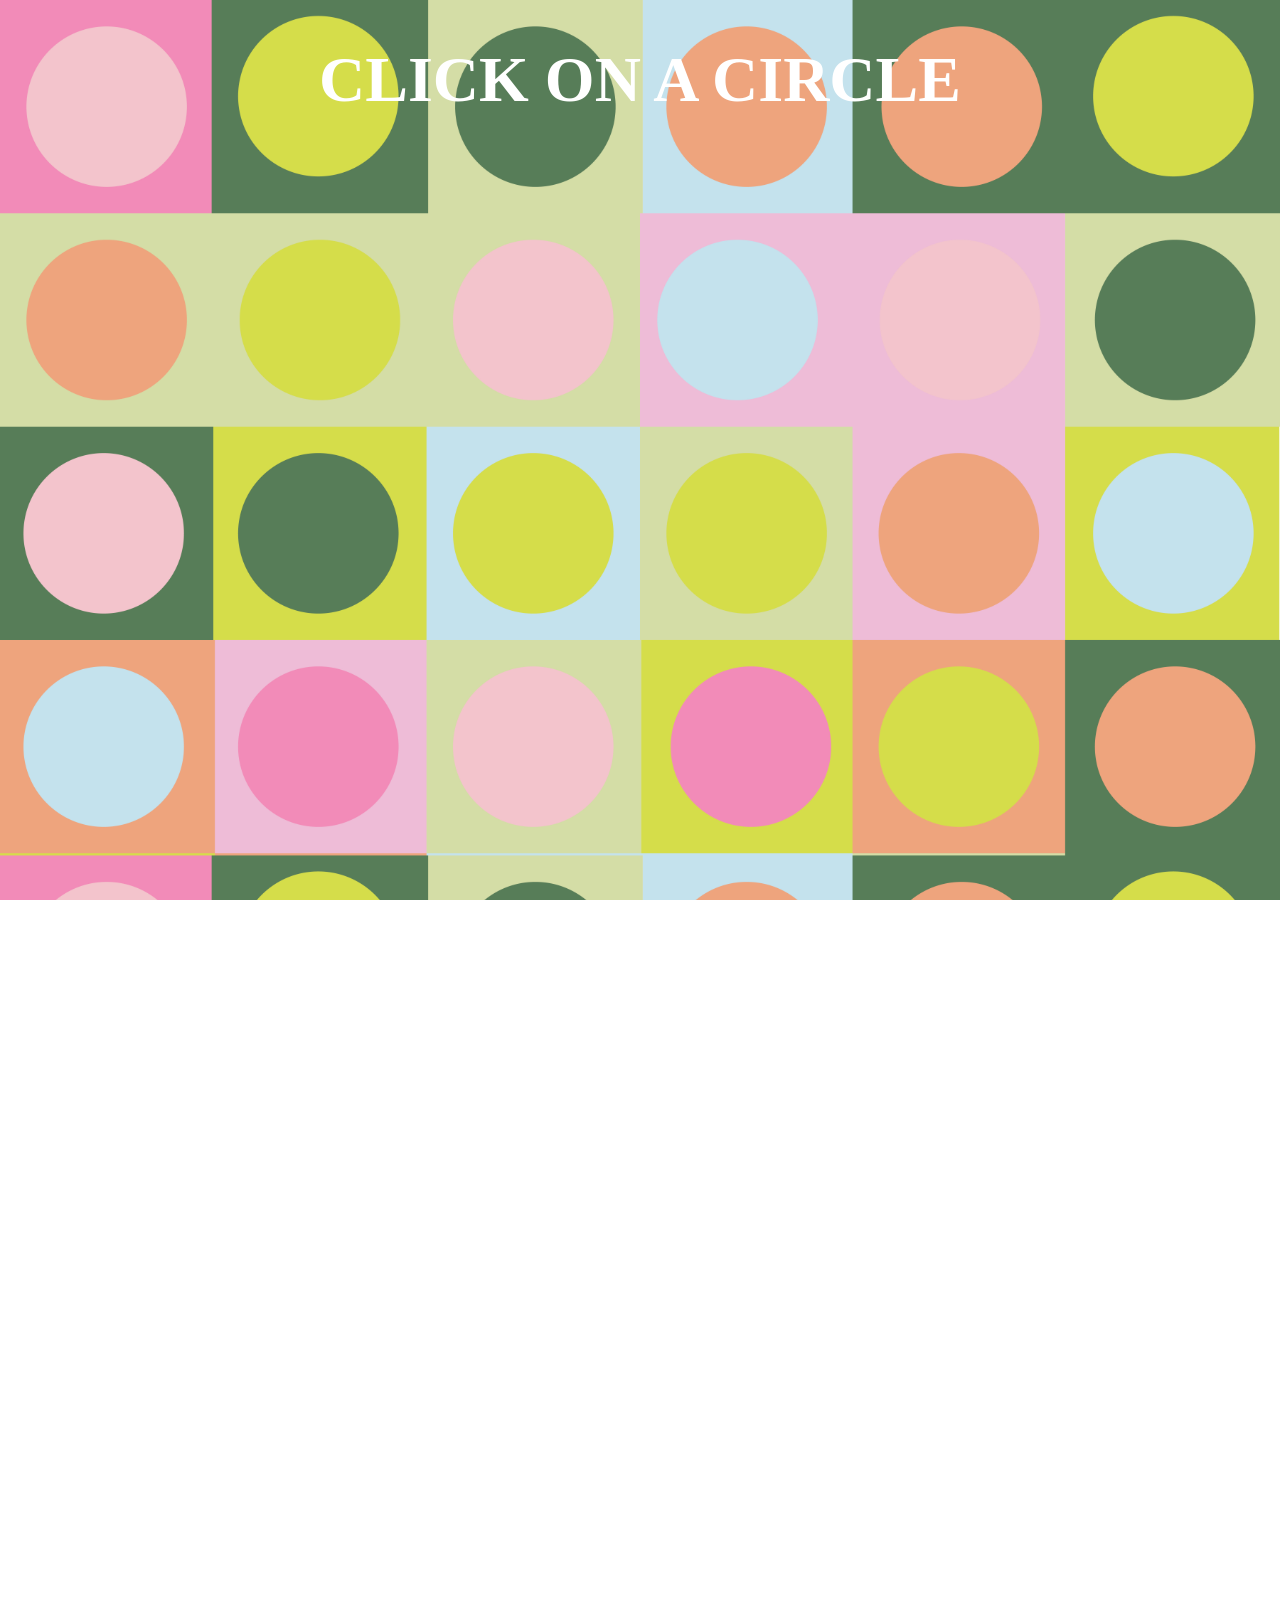
<file: index.html>
<!DOCTYPE html>
<html lang="en">
<head>
    <meta charset="UTF-8">
    <meta name="viewport" content="width=device-width, initial-scale=1.0">
    <title>Net Art!</title>
</head>
<body>
  


</body>
</html>

<link rel="stylesheet" href="stylesheet.css">

<div class="grid-container">
  <div class="grid-item central-cell"><div class="circle">
    <div class="shape circle" tabindex="0"></div>
 <img src="0_34000_00440_9_701_44000_136_Item_Front.png" alt="Revealed Image" class="reveal-image">
 <div class="absolute-overlay">
    <h1 class="flash-smooth">CLICK ON A CIRCLE</h1>
  </div>
</div></div>

  <div class="grid-item central-cell"><div class="circle">
   <div class="shape circle" tabindex="0"></div>
 <img src="10-2-jeans-picture.png" alt="Revealed Image" class="reveal-image">
 </div></div>

  <div class="grid-item central-cell"><div class="circle">
     <div class="shape circle" tabindex="0"></div>
 <img src="ai-generated-cheese-pizza-isolated-on-transparent-background-png.png" alt="Revealed Image" class="reveal-image">
  </div></div>

  <div class="grid-item central-cell"><div class="circle">
     <div class="shape circle" tabindex="0"></div>
 <img src="black-billiard-ball-with-number-eight-cut-out-png.png" alt="Revealed Image" class="reveal-image">
  </div></div>

  <div class="grid-item central-cell"><div class="circle">
     <div class="shape circle" tabindex="0"></div>
 <img src="brain_PNG4.png" alt="Revealed Image" class="reveal-image">
  </div></div>

  <div class="grid-item central-cell"><div class="circle">
 <div class="shape circle" tabindex="0"></div>
 <img src="Default_Male_Mii.png" alt="Revealed Image" class="reveal-image">
  </div></div>

<div class="grid-item central-cell">
  <div class="circle">
    <a href="new.html" class="shape-link">
      <div class="shape circle" tabindex="0"></div>
    </a>
  </div>
</div>

  <div class="grid-item central-cell"><div class="circle">
     <div class="shape circle" tabindex="0"></div>
 <img src="bed-on-transparent-background-png.png" alt="Revealed Image" class="reveal-image">
  </div></div>

  <div class="grid-item central-cell"><div class="circle">
     <div class="shape circle" tabindex="0"></div>
 <img src="realistic-3d-human-molar-tooth-isolated-on-transparent-background-free-png.png" alt="Revealed Image" class="reveal-image">
  </div></div>
  <div class="grid-item central-cell"><div class="circle">
 <div class="shape circle" tabindex="0"></div>
 <img src="pngtree-off-road-car-tire-on-transparent-background-png-image_21018600.png" alt="Revealed Image" class="reveal-image">
  </div></div>

  <div class="grid-item central-cell"><div class="circle">
 <div class="shape circle" tabindex="0"></div>
 <img src="pngtree-wooden-cross-png-image_12783312.png" alt="Revealed Image" class="reveal-image">
  </div></div>

  <div class="grid-item central-cell"><div class="circle">
 <div class="shape circle" tabindex="0"></div>
 <img src="pngtree-fresh-apple-fruit-red-png-image_10203073.png" alt="Revealed Image" class="reveal-image">
  </div></div>

  <div class="grid-item central-cell"><div class="circle">
     <div class="shape circle" tabindex="0"></div>
 <img src="pngtree-pepperoni-pizza-isolated-with-clipping-path-png-image_9221595.png" alt="Revealed Image" class="reveal-image">
  </div></div>

  <div class="grid-item central-cell"><div class="circle">
 <div class="shape circle" tabindex="0"></div>
 <img src="pngtree-black-white-cute-guinea-pig-on-transparent-background-png-image_15747938.png" alt="Revealed Image" class="reveal-image">
  </div></div>

  <div class="grid-item central-cell">
  <div class="circle">
    <a href="gagged.html" class="shape-link">
      <div class="shape circle" tabindex="0"></div>
    </a>
  </div>
</div>

  <div class="grid-item central-cell"><div class="circle">
 <div class="shape circle" tabindex="0"></div>
 <img src="sword-on-a-transparent-background-free-png.webp" alt="Revealed Image" class="reveal-image">
  </div></div>

  <div class="grid-item central-cell"><div class="circle">
 <div class="shape circle" tabindex="0"></div>
 <img src="143969-great-sphinx-of-giza.png" alt="Revealed Image" class="reveal-image">
  </div></div>
  
  <div class="grid-item central-cell"><div class="circle">
<div class="shape circle" tabindex="0"></div>
 <img src="chair.png" alt="Revealed Image" class="reveal-image">
  </div></div>

  <div class="grid-item central-cell"><div class="circle">
    <div class="shape circle" tabindex="0"></div>
 <img src="323000_mus_dual-700x700.webp" alt="Revealed Image" class="reveal-image">
  </div></div>


<div class="grid-item central-cell">
  <div class="circle">
    <a href="beyonce.html" class="shape-link">
      <div class="shape circle" tabindex="0"></div>
    </a>
  </div>
</div>


  <div class="grid-item central-cell"><div class="circle">
      <div class="shape circle" tabindex="0"></div>
 <img src="tumblr_726538303eb822cdb2f50c73984b1557_86474b28_400.webp" alt="Revealed Image" class="reveal-image">
  </div></div>

  <div class="grid-item central-cell">
  <div class="circle">
    <a href="hotdog.html" class="shape-link">
      <div class="shape circle" tabindex="0"></div>
    </a>
  </div>
</div>

   <div class="grid-item central-cell">
  <div class="circle">
    <a href="gap.html" class="shape-link">
      <div class="shape circle" tabindex="0"></div>
    </a>
  </div>
</div>

  <div class="grid-item central-cell"><div class="circle">
     <div class="shape circle" tabindex="0"></div>
 <img src="164866-water-bottle-free-png-hq.png" alt="Revealed Image" class="reveal-image">
  </div></div>

  <div class="grid-item central-cell"><div class="circle">
     <div class="shape circle" tabindex="0"></div>
 <img src="black-billiard-ball-with-number-eight-cut-out-png.png" alt="Revealed Image" class="reveal-image">
  </div></div>

  <div class="grid-item central-cell"><div class="circle">
     <div class="shape circle" tabindex="0"></div>
 <img src="brain_PNG4.png" alt="Revealed Image" class="reveal-image">
  </div></div>

  <div class="grid-item central-cell"><div class="circle">
 <div class="shape circle" tabindex="0"></div>
 <img src="Default_Male_Mii.png" alt="Revealed Image" class="reveal-image">
  </div></div>

  <div class="grid-item central-cell"><div class="circle">
     <div class="shape circle" tabindex="0"></div>
 <img src="164866-water-bottle-free-png-hq.png" alt="Revealed Image" class="reveal-image">
  </div></div>

  <div class="grid-item central-cell">
  <div class="circle">
    <a href="https://youtu.be/r3-Y31ONZuI" target="_blank" rel="noopener" class="video-link">
      <div class="shape circle" tabindex="0"></div>
    </a>
    <img src="pngtree-two-dollars-isolated-on-white-background-usd-photo-png-image_13762109.png" alt="Revealed Image" class="reveal-image">
  </div>
</div>

  <div class="grid-item central-cell"><div class="circle">
     <div class="shape circle" tabindex="0"></div>
 <img src="bed-on-transparent-background-png.png" alt="Revealed Image" class="reveal-image">
  </div></div>

  <div class="grid-item central-cell"><div class="circle">
     <div class="shape circle" tabindex="0"></div>
 <img src="realistic-3d-human-molar-tooth-isolated-on-transparent-background-free-png.png" alt="Revealed Image" class="reveal-image">
  </div></div>
  <div class="grid-item central-cell"><div class="circle">
 <div class="shape circle" tabindex="0"></div>
 <img src="lightsaber_PNG18.png" alt="Revealed Image" class="reveal-image">
  </div></div>

  <div class="grid-item central-cell"><div class="circle">
 <div class="shape circle" tabindex="0"></div>
 <img src="pngtree-wooden-cross-png-image_12783312.png" alt="Revealed Image" class="reveal-image">
  </div></div>

  <div class="grid-item central-cell"><div class="circle">
 <div class="shape circle" tabindex="0"></div>
 <img src="pngtree-fresh-apple-fruit-red-png-image_10203073.png" alt="Revealed Image" class="reveal-image">
  </div></div>

  <div class="grid-item central-cell"><div class="circle">
     <div class="shape circle" tabindex="0"></div>
 <img src="pngtree-pepperoni-pizza-isolated-with-clipping-path-png-image_9221595.png" alt="Revealed Image" class="reveal-image">
  </div></div>

  <div class="grid-item central-cell"><div class="circle">
 <div class="shape circle" tabindex="0"></div>
 <img src="pngtree-black-white-cute-guinea-pig-on-transparent-background-png-image_15747938.png" alt="Revealed Image" class="reveal-image">
  </div></div>

  <div class="grid-item central-cell"><div class="circle">
 <div class="shape circle" tabindex="0"></div>
 <img src="simple-yellow-star-on-transparent-free-png.png" alt="Revealed Image" class="reveal-image">
  </div></div>

  <div class="grid-item central-cell"><div class="circle">
 <div class="shape circle" tabindex="0"></div>
 <img src="sword-on-a-transparent-background-free-png.webp" alt="Revealed Image" class="reveal-image">
  </div></div>

  <div class="grid-item central-cell"><div class="circle">
 <div class="shape circle" tabindex="0"></div>
 <img src="143969-great-sphinx-of-giza.png" alt="Revealed Image" class="reveal-image">
  </div></div>
  
  <div class="grid-item central-cell"><div class="circle">
<div class="shape circle" tabindex="0"></div>
 <img src="chair.png" alt="Revealed Image" class="reveal-image">
  </div></div>

  <div class="grid-item central-cell"><div class="circle">
    <div class="shape circle" tabindex="0"></div>
    <a href="new.html" class="shape-link">
  <div class="circle"></div>
</a>
  </div></div>

  <div class="grid-item central-cell"><div class="circle">
    <div class="shape circle" tabindex="0"></div>
 <img src="323000_mus_dual-700x700.webp" alt="Revealed Image" class="reveal-image">
  </div></div>
  <div class="grid-item central-cell"><div class="circle">
    <div class="shape circle" tabindex="0"></div>
 <img src="pngtree-two-dollars-isolated-on-white-background-usd-photo-png-image_13762109.png" alt="Revealed Image" class="reveal-image">
  </div></div>
  <div class="grid-item central-cell"><div class="circle">
      <div class="shape circle" tabindex="0"></div>
 <img src="tumblr_726538303eb822cdb2f50c73984b1557_86474b28_400.webp" alt="Revealed Image" class="reveal-image">
  </div></div>
  <div class="grid-item central-cell"><div class="circle">
      <div class="shape circle" tabindex="0"></div>
 <img src="gingerbread-man-holiday-cookie-with-transparent-background-for-graphic-design-and-decor-png.png" alt="Revealed Image" class="reveal-image">
  </div></div>

  <div class="grid-item central-cell"><div class="circle">
      <div class="shape circle" tabindex="0"></div>
 <img src="7-2-trash-can-png.png" alt="Revealed Image" class="reveal-image">
  </div></div>
    <div class="grid-item central-cell"><div class="circle">
 <div class="shape circle" tabindex="0"></div>
 <img src="143969-great-sphinx-of-giza.png" alt="Revealed Image" class="reveal-image">
  </div></div>
  
  <div class="grid-item central-cell"><div class="circle">
<div class="shape circle" tabindex="0"></div>
 <img src="chair.png" alt="Revealed Image" class="reveal-image">
  </div></div>

</div>
</div>
</file>
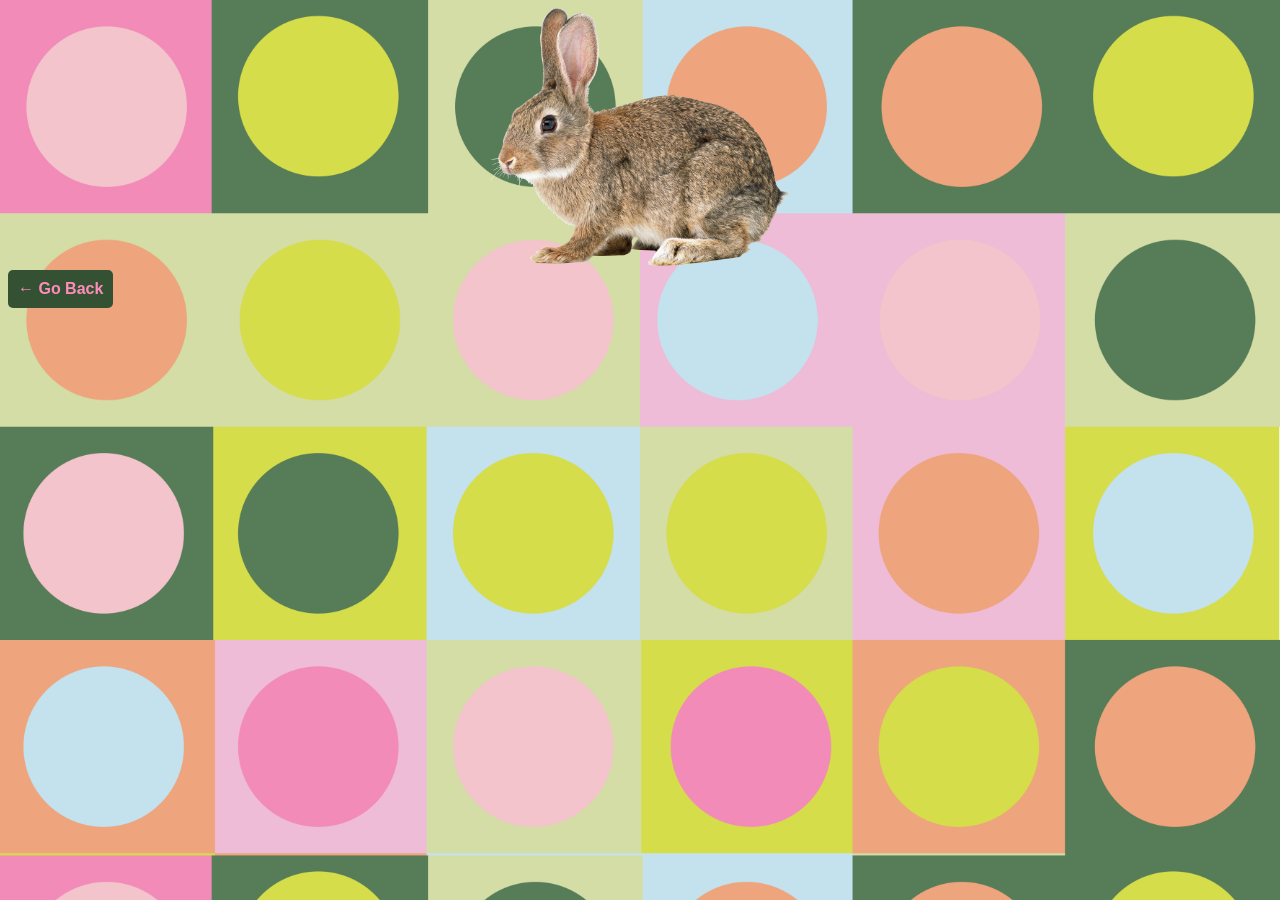
<file: beyonce.html>
<!DOCTYPE html>
<html lang="en">
<head>
    <meta charset="UTF-8">
    <meta name="viewport" content="width=device-width, initial-scale=1.0">
    <title>beyonce</title>
</head>
<body>
      <div class="link-container"><a class="photo-link" href="https://www.youtube.com/watch?v=coDv0hURK2I"><img src="rabbit_PNG3790.png" width="100%" height="auto"></a> 
</div>
     <a href="#" onclick="history.back(); return false;" class="back-btn">
  ← Go Back
</a>
</body>
</html>

 <link rel="stylesheet" href="stylesheet.css">
</file>
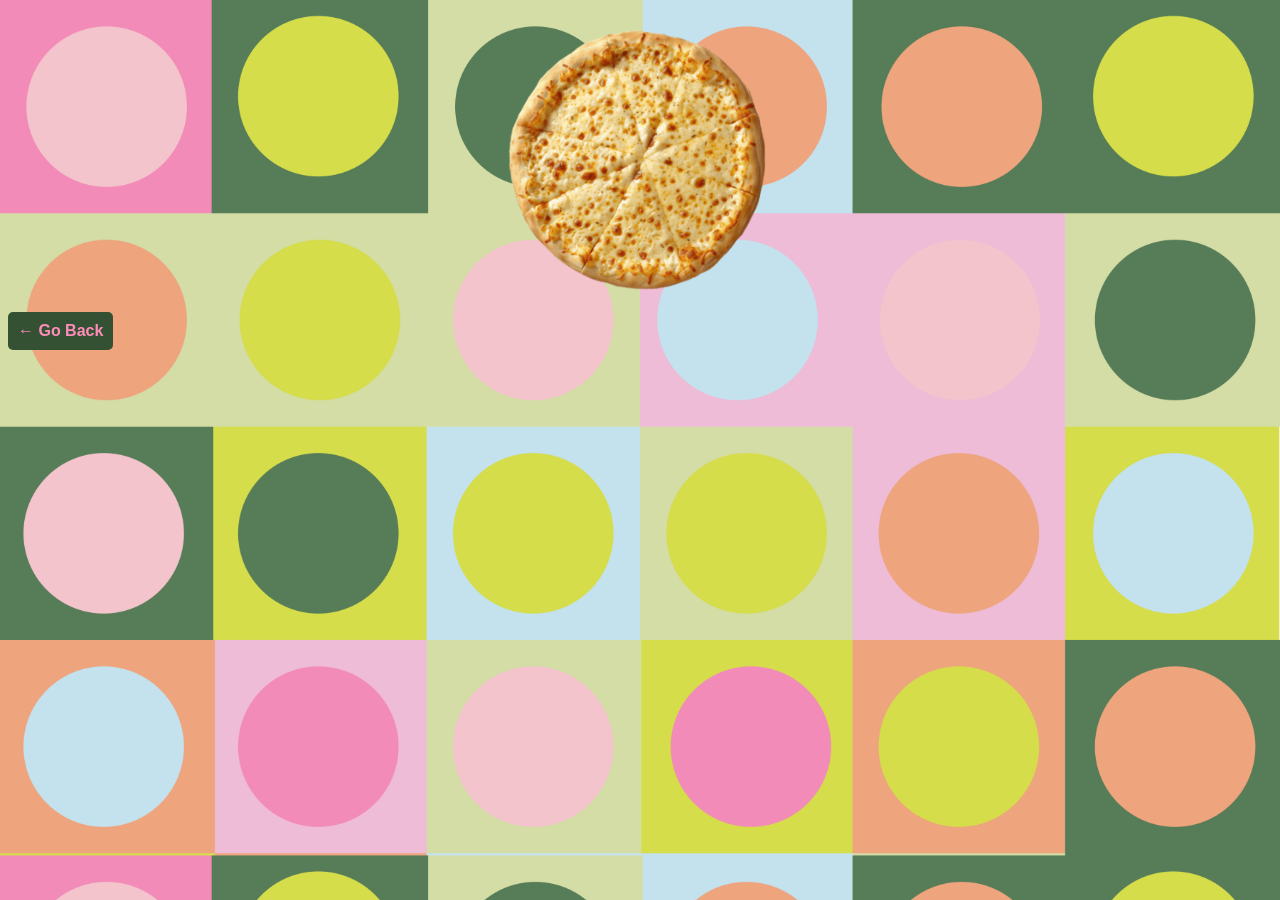
<file: gagged.html>
<!DOCTYPE html>
<html lang="en">
<head>
    <meta charset="UTF-8">
    <meta name="viewport" content="width=device-width, initial-scale=1.0">
    <title>Document</title>
</head>
<body>
  <div class="link-container"><a class="photo-link" href="https://mindprofile.co/attachment-styles?gad_source=1&gad_campaignid=24362184947&gbraid=0AAAABDA70sm7urb4D9pH5AUwPqzxKZ2es&gclid=Cj0KCQiA77DXBhCHARIsAHf2MNo44eA_FyUHXpT1_OHtwkEP6nKrXYvH1JEOZp_r0O-lhrJXIys6tyUaAkelEALw_wcB"><img src="ai-generated-cheese-pizza-isolated-on-transparent-background-png.png" width="100%" height="auto"></a> 
</div>

 <a href="#" onclick="history.back(); return false;" class="back-btn">
  ← Go Back
  </a>
</body>
</html>


 <link rel="stylesheet" href="stylesheet.css">
</file>
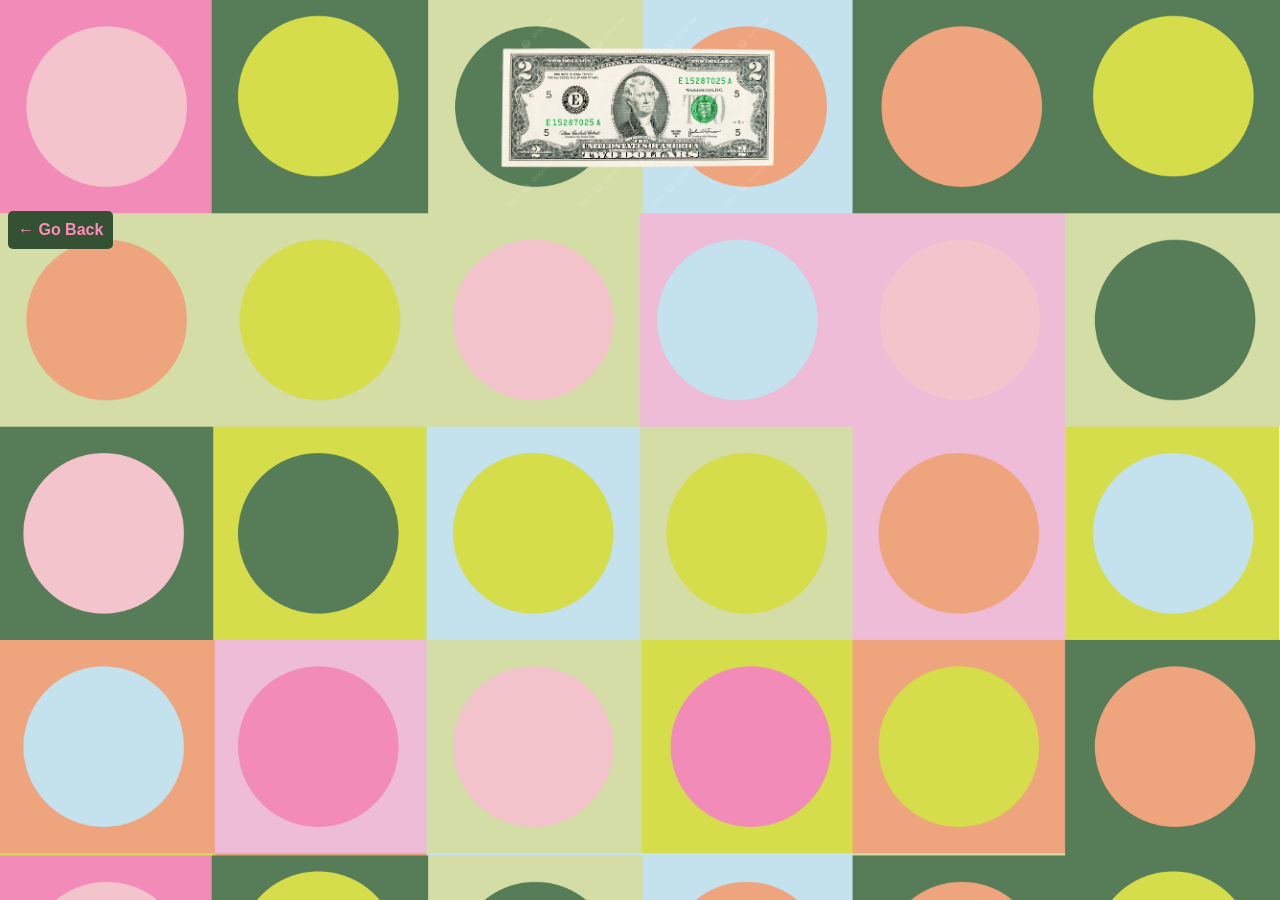
<file: gap.html>
<!DOCTYPE html>
<html lang="en">
<head>
    <meta charset="UTF-8">
    <meta name="viewport" content="width=device-width, initial-scale=1.0">
    <title>Document</title>
</head>
<body>
     <div class="link-container"><a class="photo-link" href="https://www.youtube.com/watch?v=g_l-ps0Hrv4&list=RDg_l-ps0Hrv4"><img src="pngtree-two-dollars-isolated-on-white-background-usd-photo-png-image_13762109.png" width="100%" height="auto"></a> 
</div>
     <a href="#" onclick="history.back(); return false;" class="back-btn">
  ← Go Back
  </a>
</body>
</html>

 <link rel="stylesheet" href="stylesheet.css">
</file>
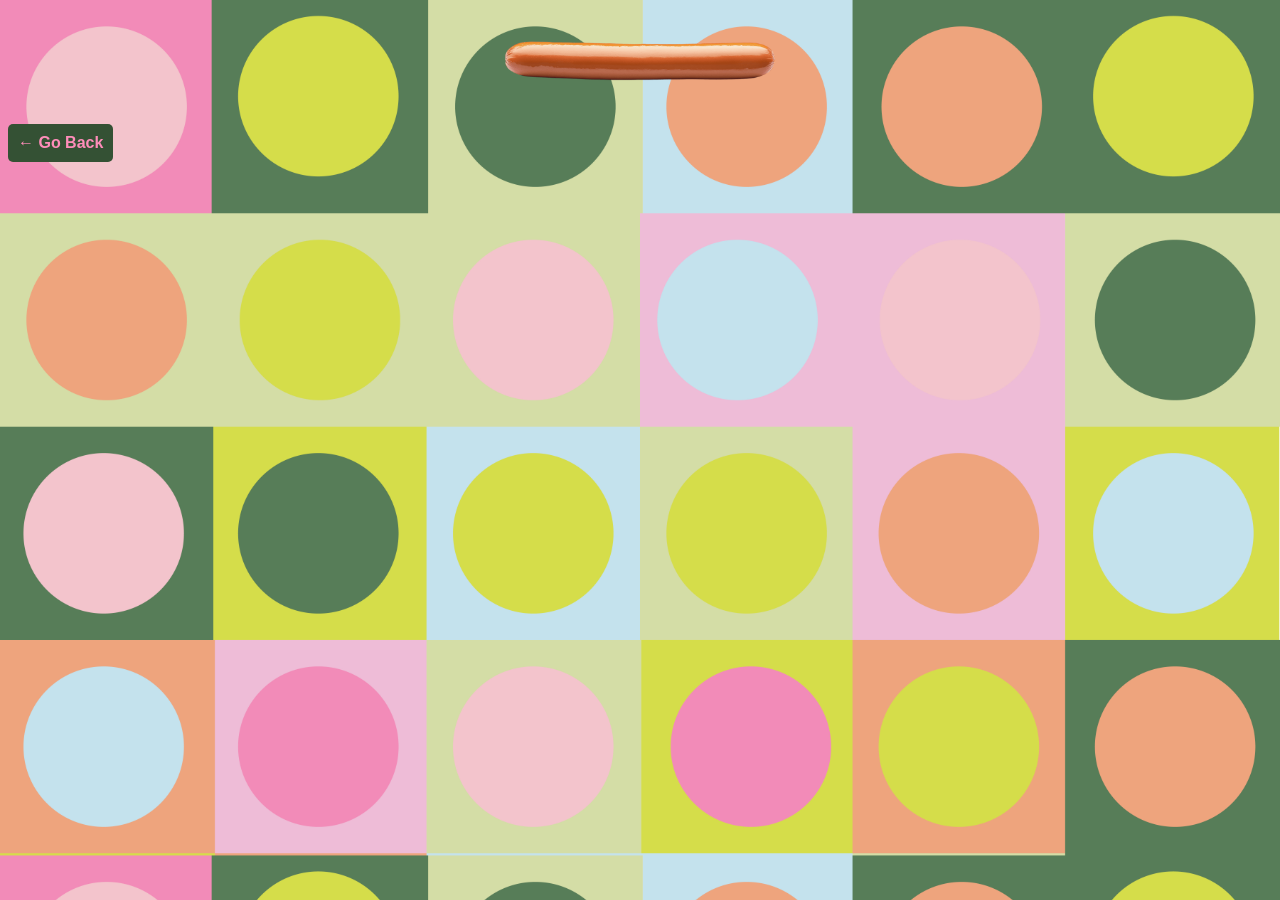
<file: hotdog.html>
<!DOCTYPE html>
<html lang="en">
<head>
    <meta charset="UTF-8">
    <meta name="viewport" content="width=device-width, initial-scale=1.0">
    <title>hotdog</title>
</head>
<body>
         <div class="link-container"><a class="photo-link" href="https://www.youtube.com/watch?v=QnrTiuqSLGQ"><img src="delicious-long-hot-dog-ready-to-be-enjoyed-isolated-on-a-pure-white-background-png.png" image 
            width="500px" height="auto"></a> 
</div>
     <a href="#" onclick="history.back(); return false;" class="back-btn">
  ← Go Back
</a>
</body>
</html>

<link rel="stylesheet" href="stylesheet.css">
</file>
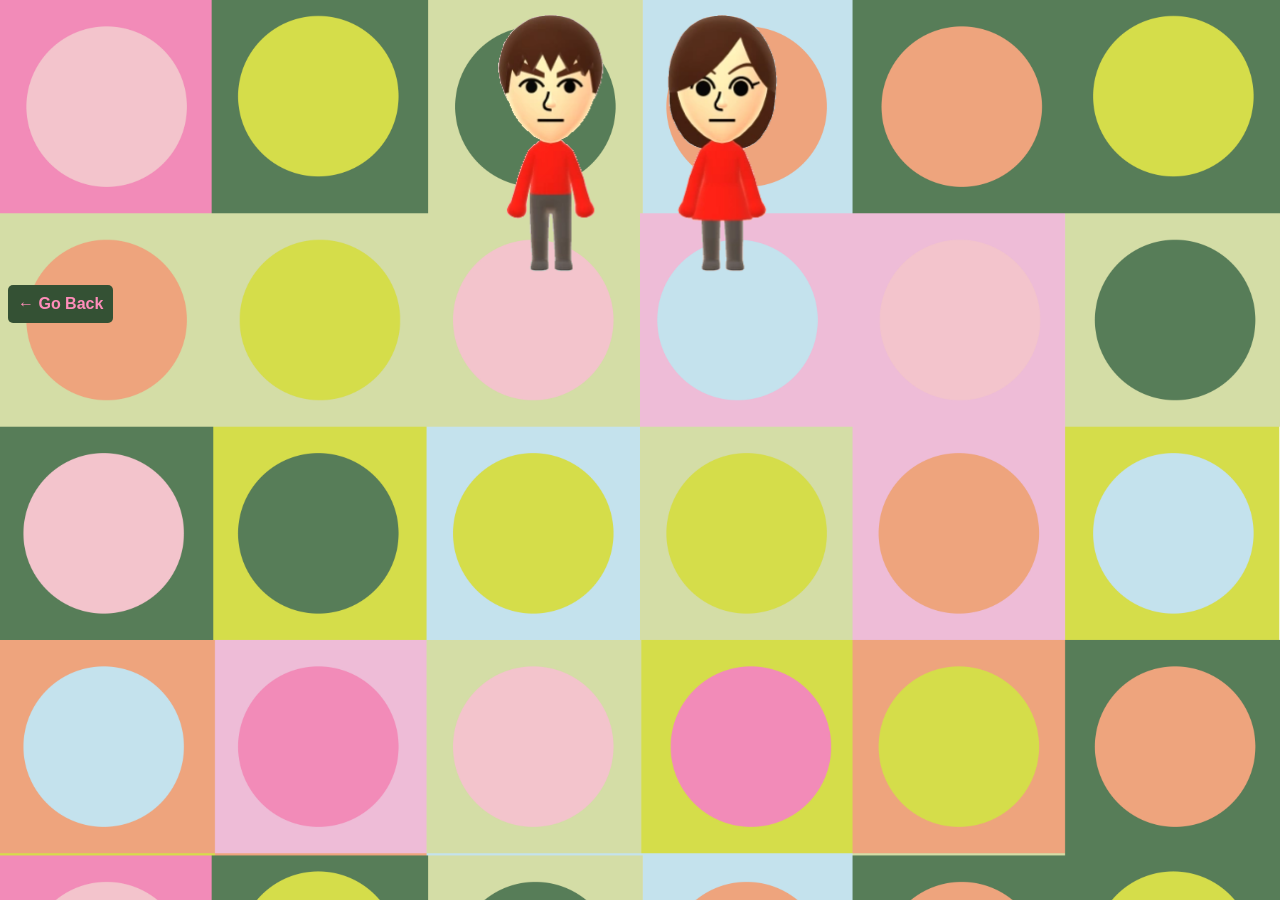
<file: new.html>
<!DOCTYPE html>
<html lang="en">
<head>
    <meta charset="UTF-8">
    <meta name="viewport" content="width=device-width, initial-scale=1.0">
    <title>Document</title>
</head>
<body>

    <div class="link-container"><a class="photo-link" href="https://www.youtube.com/watch?v=aA1zOBQ5WcI"><img src="DefaultMiis.webp" width="100%" height="auto"></a> 
</div>

          <a href="#" onclick="history.back(); return false;" class="back-btn">
  ← Go Back
</a>
    </div>
</body>
</html>

  <link rel="stylesheet" href="stylesheet.css">
</file>
<file: stylesheet.css>
html{
   background-image: url(website_background2.jpg);
   background-size: 100%;
   /*background-repeat: repeat-y;*/
   /*background-position: 50% 50%;*/
   background-attachment: fixed;

}

.grid-container {
display: grid;
grid-template-columns: (6, 200px);
gap: 0px;
height: 750px;
row-gap: 40px;  


grid-template-areas:
"1 2 3 4 5 6";
}

  .central-cell {
  display: grid;
  place-items: center;
}

.circle {
  width: 80%;            
  aspect-ratio: 1;      
  border-radius: 50%;    
  display: flex;
  align-items: center;
  justify-content: center;
  cursor: pointer;
  outline: none;
  transition: background 0.3s;
}
    
.reveal-image {
    position: absolute;
  top: 50;
  left: 50;
  width: 100%;
  height: 100%;   
    object-fit: cover;
  border-radius: 50%;  
  pointer-events: none; 
  display: none;
   width: 200%;  
   align-items: center;
  justify-content: center;          
    width: var(--shape-size);
  height: var(--shape-size);
  aspect-ratio: 1;
  object-fit: cover;
  object-position: center;   
    opacity: 0;
  visibility: hidden;
  transform: scale(0.8); 
  transition: opacity 0.4s ease, transform 0.4s ease, visibility 0.4s;
}

.circle:focus + .reveal-image {
  display: block;
  opacity: 1;
  visibility: visible;
  transform: scale(1);
}

.trigger-shape,
.revealed-image {
  grid-column: 1;
  grid-row: 1;
  width: 100%;
  height: 100%;
}


:root {
  --shape-size: 200px;
}

.shape-link:hover .circle {
  transform: scale(1.05);
}
  .shape-link {
  display: inline-block;
  text-decoration: none;
}

.absolute-overlay {
   pointer-events: none; /* Mouse actions completely ignore this layer */
  z-index: 10;
  position:absolute;
  top: 0;
  left: 0;
  width: 100%;
  height: 100%;
  color: white;
  z-index: 10;
  text-align: center;
}

@keyframes colorShift {
  0% { color: #ff0055; }    /* Red-Pink */
  33% { color: #00ffcc; }   /* Turquoise */
  66% { color: #ffcc00; }   /* Gold/Yellow */
  100% { color: #ff0055; }  /* Loop back to the start color */
}
.flash-smooth {
  font-size: 4rem;
  font-weight: bold;
  animation: colorShift 2s linear infinite;
}

.grid-item.central-cell .video-link {
  grid-column: 1;
  grid-row: 1;
  width: 100%;
  height: 100%;
  display: block; /* Makes the entire block clickable */
  z-index: 2;  
}

.grid-item.central-cell .shape-link {
  grid-column: 1;
  grid-row: 1;
  width: 100%;
  height: 100%;
  display: block;   
  cursor: pointer; 
  z-index: 2;      
}

.video-container {
  display: flex;
  justify-content: center; /* Centers the video horizontally */
  align-items: center;     /* Centers the video vertically (if container has height) */
  width: 100%;
}

.back-btn {
  display: inline-block;
  padding: 10px 10px;
  background-color: #345134;
  color: #ff8dba;
  text-decoration: none;
  border-radius: 5px;
  font-family: sans-serif;
  font-weight: bold;
  transition: background-color 0.2s ease;
}

.back-btn:hover {
  background-color: #dbff71;
}

.link-container {
  display: flex;
  justify-content: center; /* Centers the link and image horizontally */
  width: 100%;
}
.photo-link img {
  width: 300px; /* Adjust as needed */
  transition: filter 0.3s ease;
}
  .photo-link:hover img {
  filter:hue-rotate(290deg)
  }
</file>
